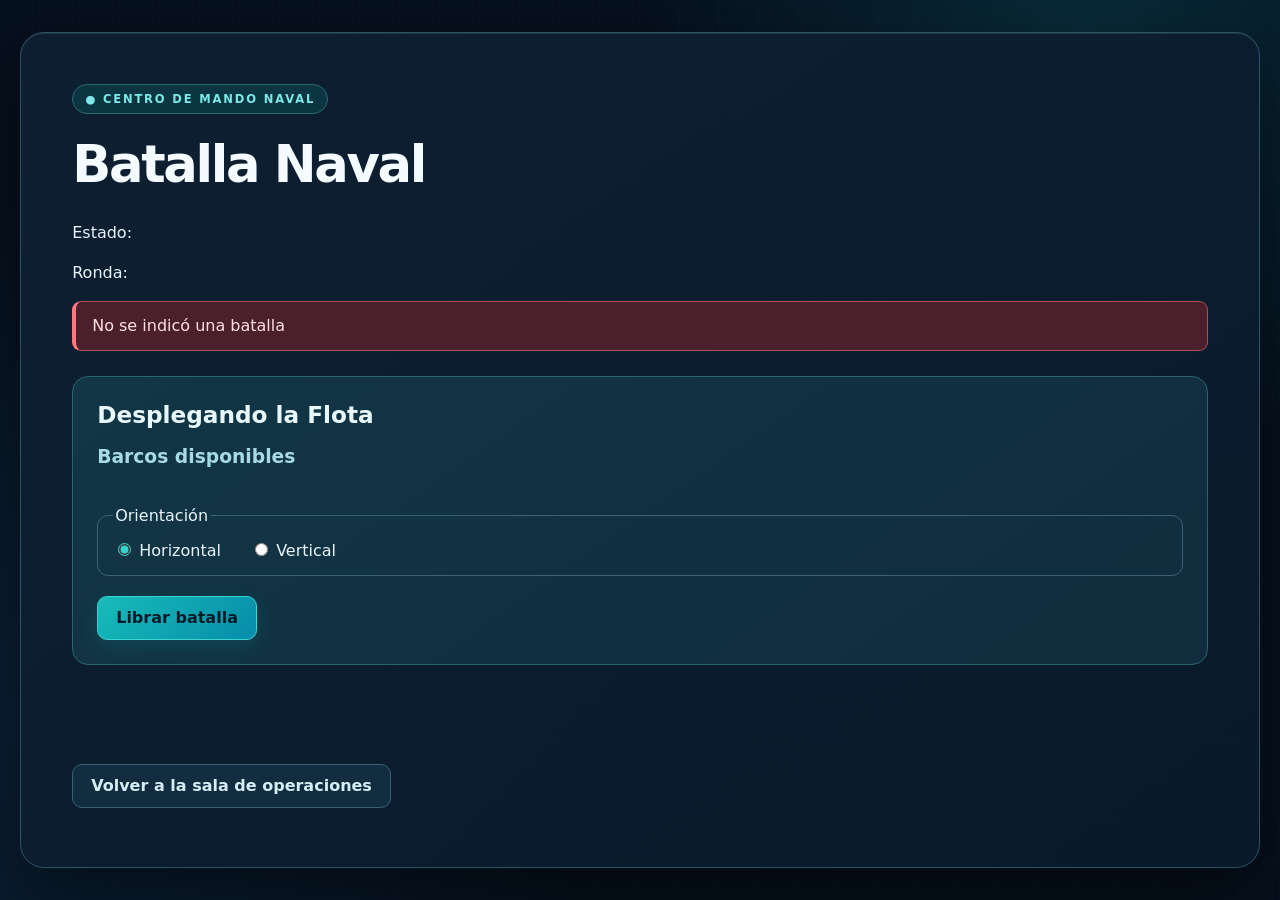
<file: src/main/resources/static/batalla.html>
<!DOCTYPE html>
<html lang="es">
<head>
    <meta charset="UTF-8">
    <meta name="viewport" content="width=device-width, initial-scale=1">
    <link rel="stylesheet" href="estilos.css">
    <title>Batalla Naval</title>
</head>
<body>
    <main>
        <h1 id="lugar">Batalla Naval</h1>
        <p>Estado: <span id="estado"></span></p>
        <p>Ronda: <span id="ronda"></span></p>
        <p id="error" role="alert"></p>

        <section id="preparacion">
            <h2>Desplegando la Flota</h2>
            <p id="indicacion"></p>

            <h3>Barcos disponibles</h3>
            <ol id="barcosDisponibles"></ol>

            <fieldset>
                <legend>Orientación</legend>
                <label>
                    <input type="radio" name="orientacion"
                           value="HORIZONTAL" checked>
                    Horizontal
                </label>
                <label>
                    <input type="radio" name="orientacion"
                           value="VERTICAL">
                    Vertical
                </label>
            </fieldset>

            <button type="button" id="librarBatalla">
                Librar batalla
            </button>
        </section>

        <div id="tablero"></div>

        <button type="button" id="volver">
            Volver a la sala de operaciones
        </button>
    </main>

    <script type="module">
        import dispatcher from "./CommandDispatcher.js";
        import BattleShipBoard from "./BattleShipBoard.js";
        import SSECommandDispatcher from "./SSECommandDispatcher.js";

        const lugar = new URLSearchParams(location.search).get("lugar");
        let barcosPendientes = [];

        const vista = dispatcher.registerView("batalla", {
            urlInicio: "/batalla/vistaConectada",
            dataInicio: { lugar },
            urlCierre: "/batalla/vistaDesconectada",
            onException: mensaje => {
                document.getElementById("error").textContent = mensaje;
            },
            onError: (estado, mensaje) => {
                document.getElementById("error").textContent =
                    `Error ${estado}: ${mensaje}`;
            }
        });

        new BattleShipBoard(
            document.getElementById("tablero"),
            dispatcher,
            { anchoMaximo: 1000, altoMaximo: 700 }
        );

        vista.handler("mostrarLugar", valor => {
            document.getElementById("lugar").textContent = valor;
        });

        vista.handler("mostrarEstado", valor => {
            document.getElementById("estado").textContent = valor;
            document.getElementById("preparacion").hidden =
                valor !== "En preparación";
        });

        vista.handler("mostrarRonda", valor => {
            document.getElementById("ronda").textContent = valor;
        });

        vista.handler("mostrarBarcosDisponibles", nombres => {
            barcosPendientes = nombres;
            const lista = document.getElementById("barcosDisponibles");
            lista.replaceChildren();

            nombres.forEach((nombre, indice) => {
                const elemento = document.createElement("li");
                elemento.textContent = nombre;

                if (indice === 0) {
                    elemento.style.fontWeight = "bold";
                }

                lista.append(elemento);
            });

            actualizarIndicacion();
        });

        document.querySelectorAll('input[name="orientacion"]').forEach(
            opcion => {
                opcion.addEventListener("change", () => {
                    actualizarIndicacion();

                    if (opcion.checked) {
                        dispatcher.submit(
                            "/batalla/seleccionarOrientacion",
                            { orientacion: opcion.value }
                        );
                    }
                });
            }
        );

        function actualizarIndicacion() {
            const indicacion = document.getElementById("indicacion");

            if (barcosPendientes.length === 0) {
                indicacion.textContent = "Batalla preparada";
                return;
            }

            const orientacion = document.querySelector(
                'input[name="orientacion"]:checked'
            ).value;

            indicacion.textContent =
                `Posicione su ${barcosPendientes[0]} en forma ${orientacion.toLowerCase()}`;
        }

        document.getElementById("librarBatalla").addEventListener(
            "click", () => {
                document.getElementById("error").textContent = "";
                dispatcher.submit("/batalla/iniciarCombate");
            }
        );

        document.getElementById("volver").addEventListener("click", () => {
            location.href = "/";
        });

        if (lugar) {
            dispatcher.startView(vista);

            const conexionSSE = new SSECommandDispatcher(
                "/batalla/registrarSSE",
                dispatcher
            );

            window.addEventListener("pagehide", () => {
                conexionSSE.disconnect();
            });
        } else {
            document.getElementById("error").textContent =
                "No se indicó una batalla";
        }
    </script>
</body>
</html>
</file>
<file: src/main/resources/static/estilos.css>
:root {
    font-family: Inter, system-ui, -apple-system, "Segoe UI", sans-serif;
    color: #e8f4f8;
    background: #06111e;
}

* {
    box-sizing: border-box;
}

body {
    min-height: 100vh;
    margin: 0;
    padding: 32px 20px;
    background:
        radial-gradient(circle at 85% 5%, #0c536366, transparent 32%),
        radial-gradient(circle at 5% 80%, #123b6166, transparent 38%),
        repeating-linear-gradient(
            0deg,
            transparent 0 39px,
            #ffffff06 40px
        ),
        repeating-linear-gradient(
            90deg,
            transparent 0 39px,
            #ffffff06 40px
        ),
        #06111e;
}

main {
    width: min(100%, 1480px);
    min-height: calc(100vh - 64px);
    margin: 0 auto;
    padding: clamp(24px, 4vw, 52px);
    border: 1px solid #2b5265;
    border-radius: 24px;
    background: linear-gradient(145deg, #0d2032f5, #091a2bf5);
    box-shadow: 0 28px 80px #0008, inset 0 1px #ffffff18;
}

main::before {
    display: block;
    width: fit-content;
    margin-bottom: 22px;
    padding: 7px 12px;
    border: 1px solid #2b6875;
    border-radius: 999px;
    background: #0c3542;
    color: #7ce8e7;
    content: "●  CENTRO DE MANDO NAVAL";
    font-size: 0.72rem;
    font-weight: 800;
    letter-spacing: 0.16em;
}

h1 {
    margin: 0 0 28px;
    color: #f4fbff;
    font-size: clamp(2.1rem, 4vw, 3.4rem);
    letter-spacing: -0.045em;
    line-height: 1.1;
}

h2 {
    margin: 34px 0 16px;
    color: #e8f8fa;
    font-size: 1.45rem;
}

h3 {
    color: #a7dbe3;
}

p {
    line-height: 1.5;
}

button {
    min-height: 44px;
    padding: 10px 18px;
    border: 1px solid #3ad5d0;
    border-radius: 10px;
    background: linear-gradient(135deg, #17bcb9, #078caa);
    box-shadow: 0 7px 20px #00c6c522;
    color: #041b28;
    font: inherit;
    font-weight: 800;
    cursor: pointer;
    transition: transform 0.18s, filter 0.18s, box-shadow 0.18s;
}

button:hover {
    transform: translateY(-2px);
    filter: brightness(1.12);
    box-shadow: 0 10px 26px #00c6c544;
}

button:active {
    transform: translateY(0);
}

button:focus-visible,
input:focus-visible,
select:focus-visible {
    outline: 3px solid #ffcb6b;
    outline-offset: 3px;
}

#volver {
    margin-top: 26px;
    border-color: #3b6274;
    background: #122c40;
    box-shadow: none;
    color: #d5edf3;
}

/* Sala de operaciones */

section[aria-label="Resultados de la campaña"] {
    display: flex;
    flex-wrap: wrap;
    gap: 12px;
    margin-bottom: 28px;
}

section[aria-label="Resultados de la campaña"] p {
    min-width: 200px;
    margin: 0;
    padding: 18px 20px;
    border: 1px solid #2a5265;
    border-radius: 14px;
    background: linear-gradient(145deg, #15364b, #102a3c);
    box-shadow: inset 0 1px #ffffff14;
    color: #cde7ee;
    font-weight: 600;
}

section[aria-label="Resultados de la campaña"] span {
    color: #73efdb;
    font-size: 1.35rem;
    font-weight: 800;
}

table {
    width: 100%;
    border-collapse: separate;
    border-spacing: 0;
    overflow: hidden;
    border: 1px solid #2a5265;
    border-radius: 14px;
    text-align: left;
}

th,
td {
    padding: 15px 14px;
    border-bottom: 1px solid #25465a;
    white-space: nowrap;
}

th {
    background: #173a4f;
    color: #94e5e7;
    font-size: 0.85rem;
    letter-spacing: 0.04em;
    text-transform: uppercase;
}

td {
    background: #10283a;
}

tbody tr:nth-child(even) td {
    background: #0d2234;
}

tbody tr:hover td {
    background: #19435a;
}

tbody tr:last-child td {
    border-bottom: 0;
}

td button {
    min-height: 36px;
    padding: 6px 13px;
}

/* Nueva batalla */

#formulario {
    display: grid;
    grid-template-columns: repeat(2, minmax(0, 1fr));
    gap: 20px;
}

#formulario > label {
    display: grid;
    gap: 9px;
    color: #acd3df;
    font-weight: 700;
}

#formulario input,
#formulario select {
    width: 100%;
    min-height: 46px;
    padding: 9px 13px;
    border: 1px solid #3b6274;
    border-radius: 10px;
    background: #102a3d;
    color: #f0fbff;
    font: inherit;
}

#formulario h2,
#tiposBarco,
#formulario > button {
    grid-column: 1 / -1;
}

#formulario h2 {
    margin-bottom: 0;
}

#tiposBarco {
    display: grid;
    grid-template-columns: repeat(auto-fit, minmax(210px, 1fr));
    gap: 12px;
}

#tiposBarco label {
    display: flex;
    align-items: center;
    justify-content: space-between;
    gap: 12px;
    padding: 16px;
    border: 1px solid #2b5265;
    border-radius: 13px;
    background: #132f43;
}

#tiposBarco input {
    max-width: 70px;
    text-align: center;
}

#tiposBarco br {
    display: none;
}

#formulario > button {
    justify-self: start;
}

/* Batalla */

#preparacion {
    margin: 25px 0;
    padding: 24px;
    border: 1px solid #2b6470;
    border-radius: 16px;
    background: linear-gradient(145deg, #123646, #102c3d);
}

#preparacion h2 {
    margin-top: 0;
}

#preparacion[hidden] {
    display: none;
}

#barcosDisponibles {
    display: flex;
    flex-wrap: wrap;
    gap: 9px;
    padding-left: 0;
    list-style-position: inside;
}

#barcosDisponibles li {
    padding: 9px 13px;
    border: 1px solid #337184;
    border-radius: 9px;
    background: #17485a;
}

fieldset {
    margin: 20px 0;
    padding: 15px;
    border: 1px solid #3b6274;
    border-radius: 11px;
}

fieldset label {
    margin-right: 24px;
    cursor: pointer;
}

input[type="radio"] {
    accent-color: #31d4cf;
}

#tablero {
    max-width: 100%;
    overflow-x: auto;
    padding: 24px 0;
    border: 0;
    background: transparent;
}

#tablero .battle-ship-board-set {
    flex-wrap: nowrap;
}

/* El tablero del curso agrega sus propios estilos.
   Estos selectores más específicos cambian solo su apariencia. */

#tablero .battle-ship-board-title {
    color: #c9f6f6;
    font-family: inherit;
    letter-spacing: 0.03em;
}

#tablero .battle-ship-board {
    border-color: #35748a;
    background: #0b2a40;
    box-shadow: 0 14px 30px #0005;
}

#tablero .battle-ship-board-cell {
    border-color: #32637a;
    background: #125070;
    color: #f0fbff;
}

#tablero .battle-ship-board-cell:hover,
#tablero .battle-ship-board-cell.battle-ship-board-cell-hovered {
    background: #18749a;
    box-shadow: inset 0 0 0 3px #6ae9ec99;
}

#tablero .battle-ship-board-index,
#tablero .battle-ship-board-corner {
    border-color: #32637a;
    background: #19384c;
    color: #c6e7ef;
}

#tablero .battle-ship-board-index.battle-ship-board-index-hovered {
    background: #1e879d;
    color: white;
    box-shadow: inset 0 0 0 2px #9cfaff;
}

#tablero .battle-ship-board-value {
    color: #f0fbff;
}

#tablero .battle-ship-board-bajas {
    border: 1px solid #377d70;
    border-radius: 8px;
    background: #17493f;
    color: #dcfff0;
}

#tablero .battle-ship-board-bajas-valor {
    color: #b8f5d5;
}

#error:not(:empty) {
    padding: 12px 16px;
    border: 1px solid #a85158;
    border-left: 4px solid #ff777f;
    border-radius: 9px;
    background: #4b202c;
    color: #ffe1e1;
}

@media (max-width: 700px) {
    body {
        padding: 10px;
    }

    main {
        min-height: calc(100vh - 20px);
        padding: 22px 16px;
    }

    #formulario {
        grid-template-columns: 1fr;
    }

    table {
        display: block;
        overflow-x: auto;
    }

    #tablero {
    padding: 18px 6px;
}
}

@media (prefers-reduced-motion: reduce) {
    button {
        transition: none;
    }
}
</file>
